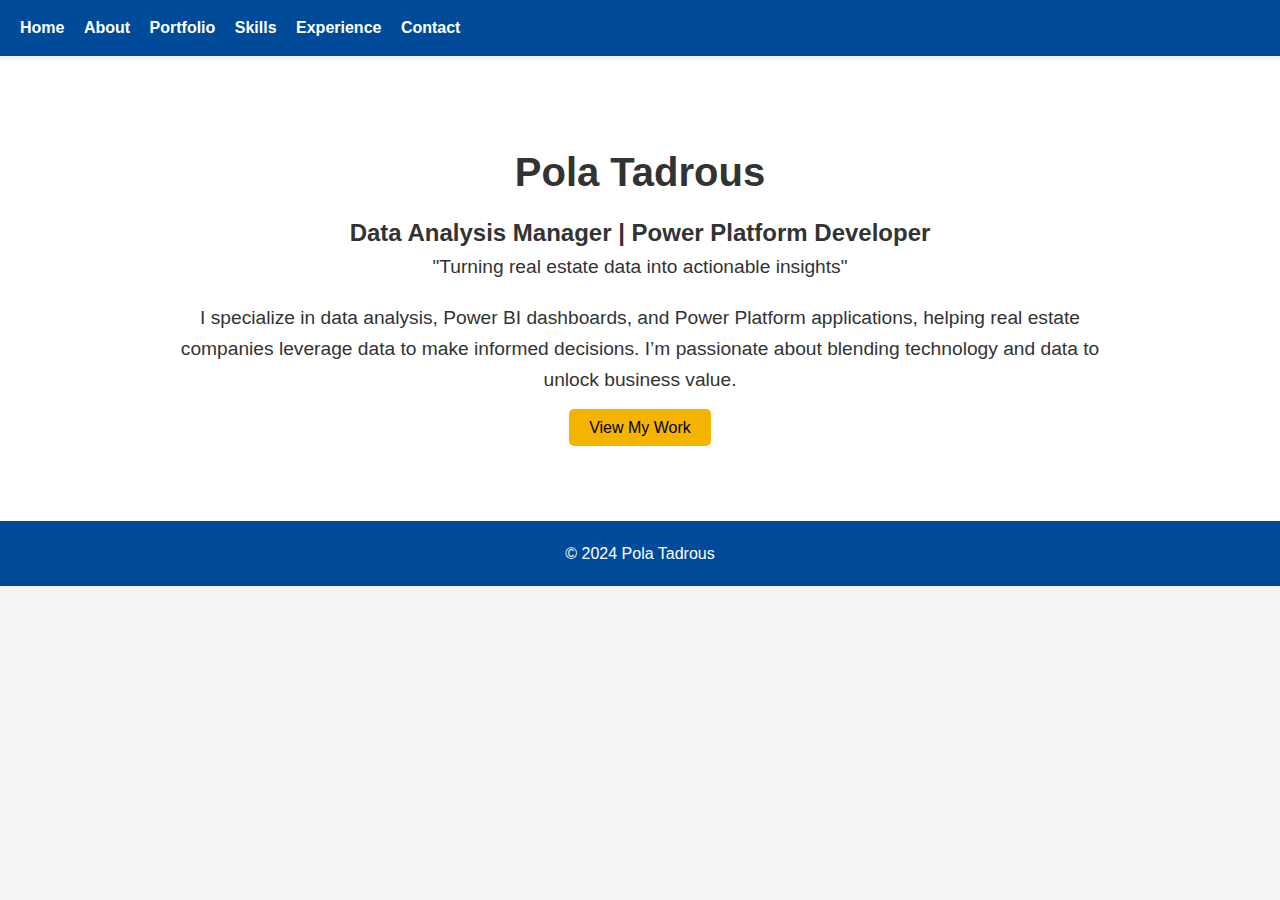
<file: index.html>
<!DOCTYPE html>
<html lang="en">
<head>
  <meta charset="UTF-8">
  <meta name="viewport" content="width=device-width, initial-scale=1.0">
  <title>Pola Tadrous - Data Analysis Manager</title>
  <link rel="stylesheet" href="styles.css">
</head>
<body>
  <header>
    <nav>
      <a href="index.html">Home</a>
      <a href="about.html">About</a>
      <a href="projects.html">Portfolio</a>
      <a href="skills.html">Skills</a>
      <a href="experience.html">Experience</a>
      <a href="contact.html">Contact</a>
    </nav>
  </header>

  <section class="hero">
    <div class="container">
      <h1>Pola Tadrous</h1>
      <h2>Data Analysis Manager | Power Platform Developer</h2>
      <p>"Turning real estate data into actionable insights"</p>
      <p>I specialize in data analysis, Power BI dashboards, and Power Platform applications, helping real estate companies leverage data to make informed decisions. I’m passionate about blending technology and data to unlock business value.</p>
      <a href="projects.html" class="btn">View My Work</a>
    </div>
  </section>

  <footer>
    &copy; 2024 Pola Tadrous
  </footer>
</body>
</html>
</file>
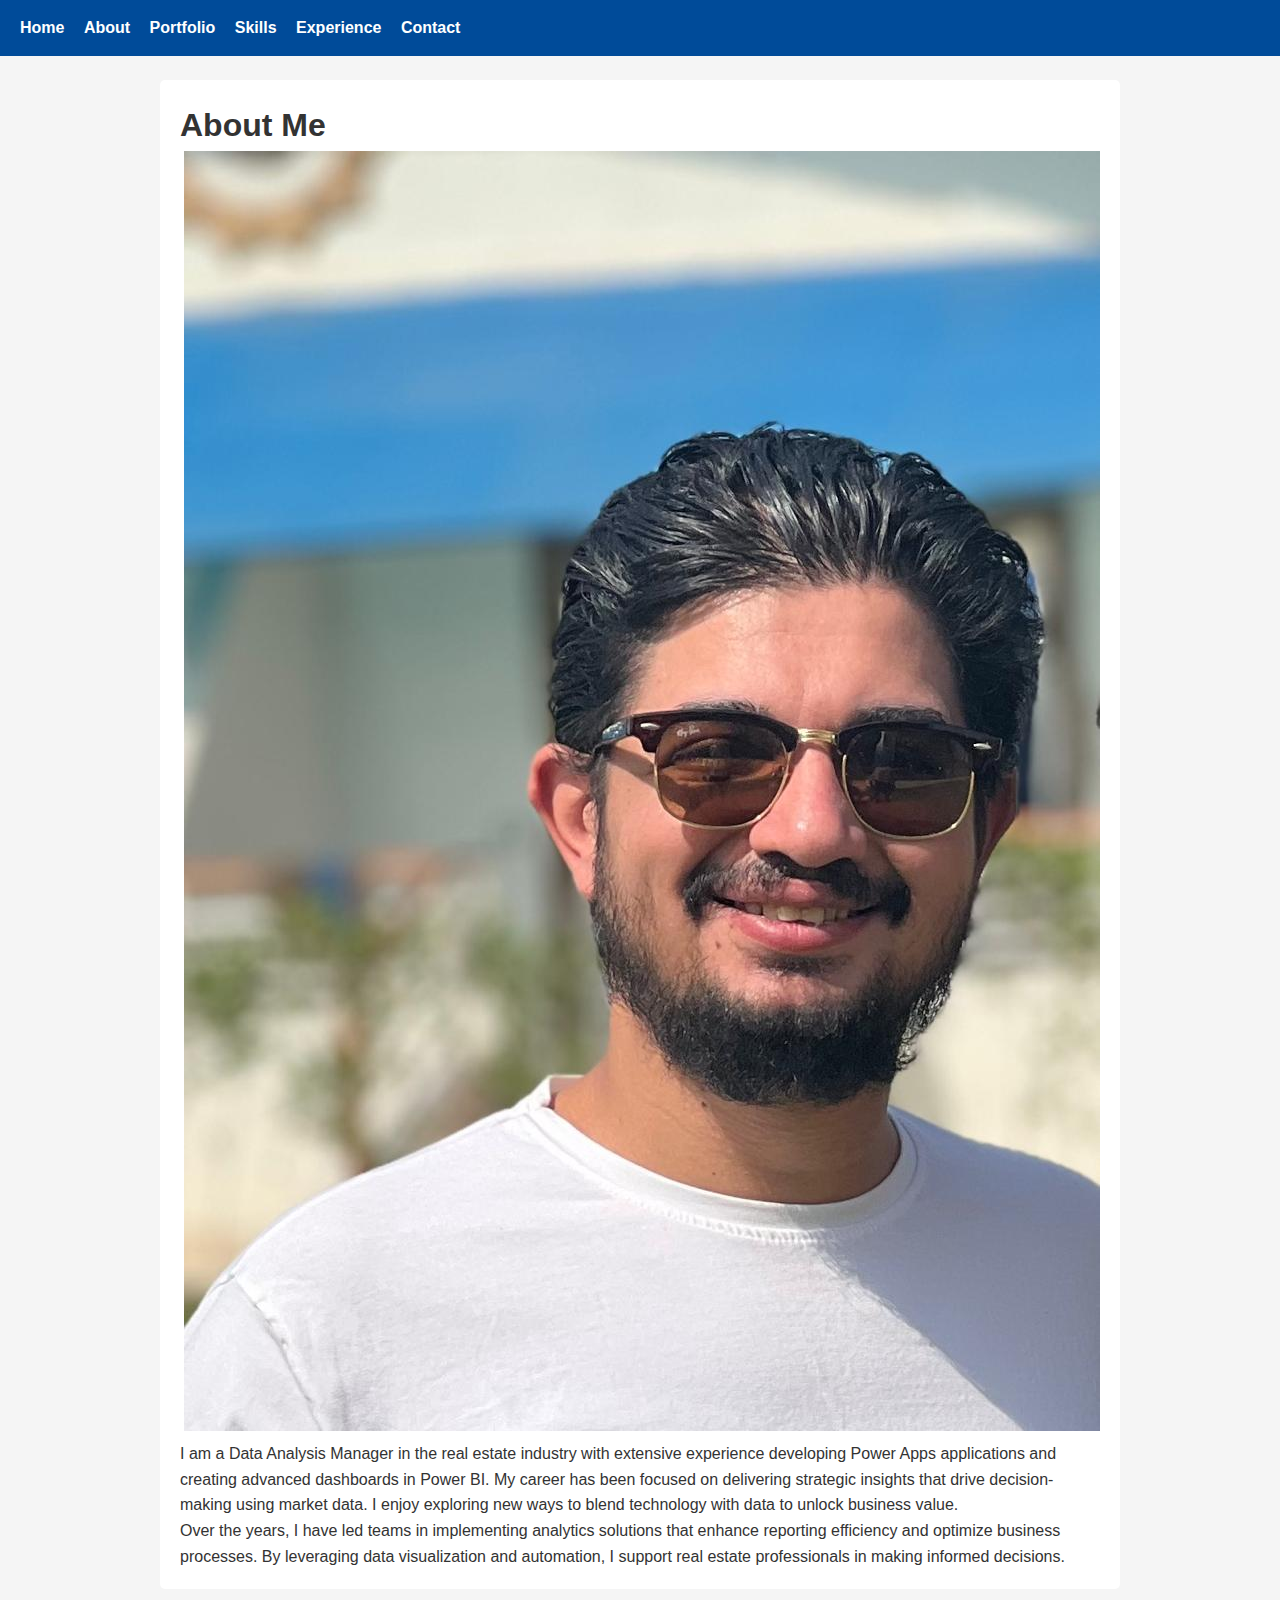
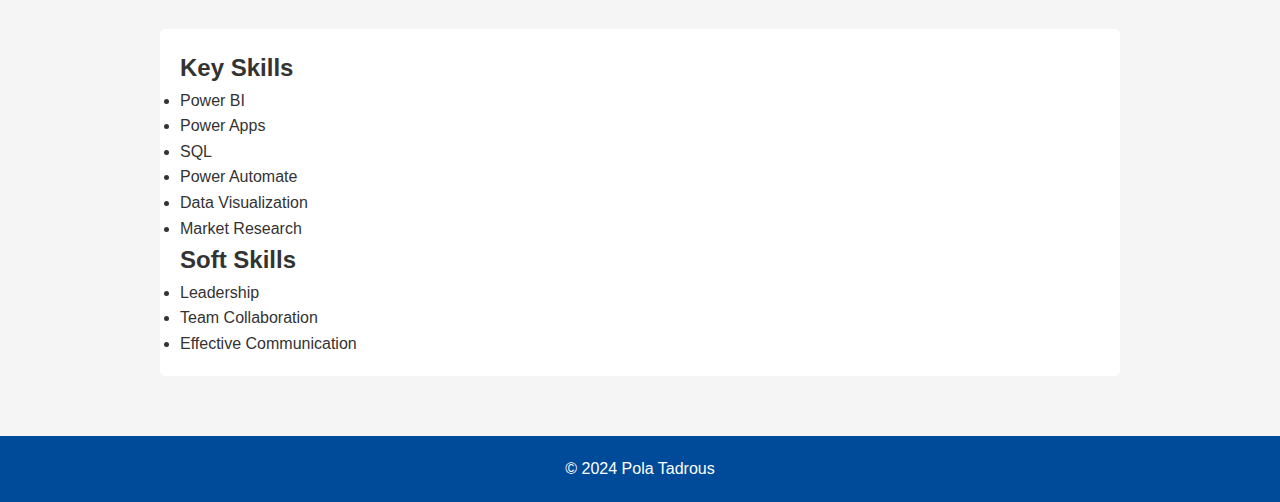
<file: about.html>
<!DOCTYPE html>
<html lang="en">
<head>
  <meta charset="UTF-8">
  <meta name="viewport" content="width=device-width, initial-scale=1.0">
  <title>About - Pola Tadrous</title>
  <link rel="stylesheet" href="styles.css">
</head>
<body>
  <header>
    <nav>
      <a href="index.html">Home</a>
      <a href="about.html">About</a>
      <a href="projects.html">Portfolio</a>
      <a href="skills.html">Skills</a>
      <a href="experience.html">Experience</a>
      <a href="contact.html">Contact</a>
    </nav>
  </header>

  <div class="container">
    <section class="section">
      <h1>About Me</h1>
      <img src="images/ProfilePic.jpg" alt="Pola Tadrous" style="float:right;margin:0 0 10px 10px;">
      <p>I am a Data Analysis Manager in the real estate industry with extensive experience developing Power Apps applications and creating advanced dashboards in Power BI. My career has been focused on delivering strategic insights that drive decision-making using market data. I enjoy exploring new ways to blend technology with data to unlock business value.</p>
      <p>Over the years, I have led teams in implementing analytics solutions that enhance reporting efficiency and optimize business processes. By leveraging data visualization and automation, I support real estate professionals in making informed decisions.</p>
    </section>

    <section class="section">
      <h2>Key Skills</h2>
      <ul>
        <li>Power BI</li>
        <li>Power Apps</li>
        <li>SQL</li>
        <li>Power Automate</li>
        <li>Data Visualization</li>
        <li>Market Research</li>
      </ul>
      <h2>Soft Skills</h2>
      <ul>
        <li>Leadership</li>
        <li>Team Collaboration</li>
        <li>Effective Communication</li>
      </ul>
    </section>
  </div>

  <footer>
    &copy; 2024 Pola Tadrous
  </footer>
</body>
</html>
</file>
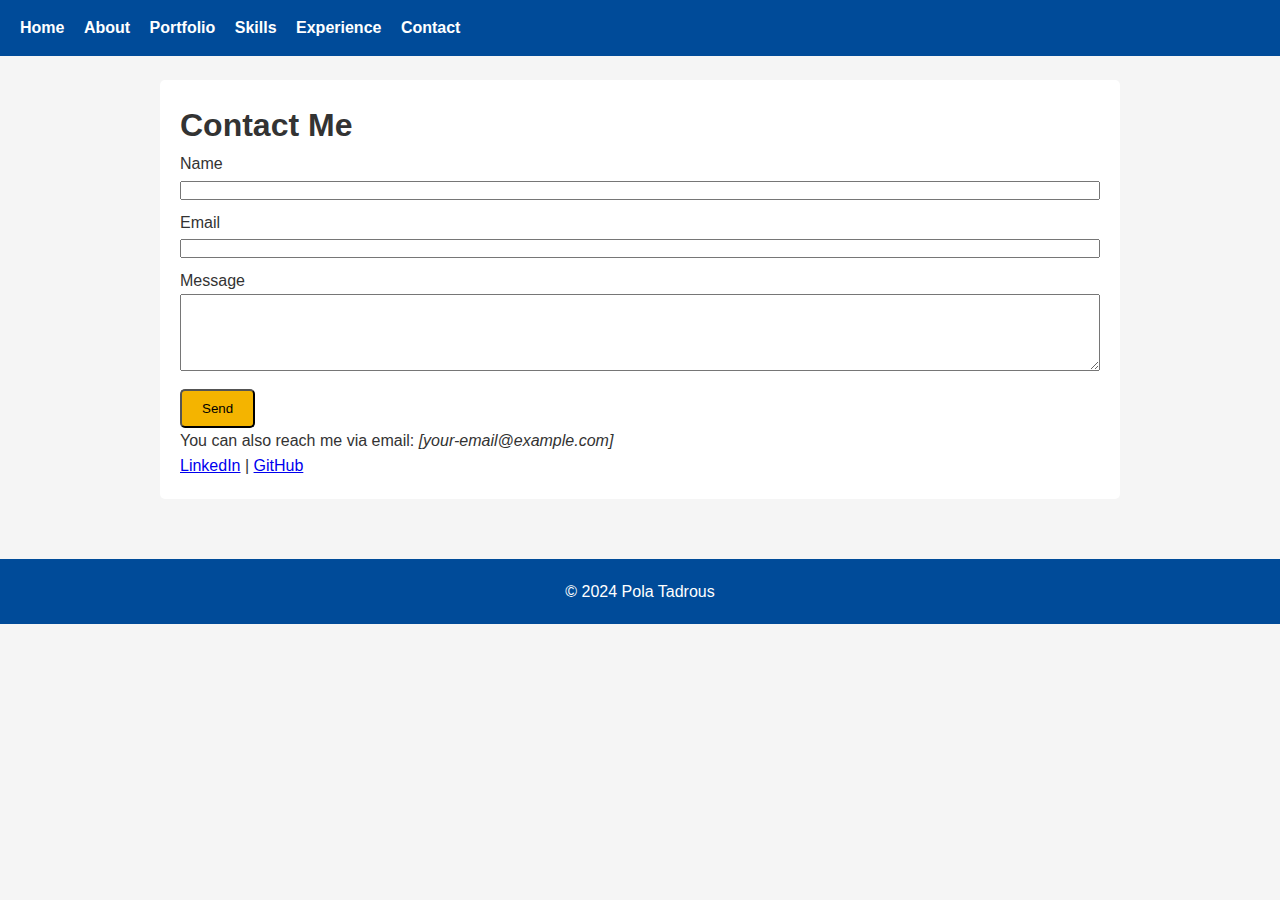
<file: contact.html>
<!DOCTYPE html>
<html lang="en">
<head>
  <meta charset="UTF-8">
  <meta name="viewport" content="width=device-width, initial-scale=1.0">
  <title>Contact - Pola Tadrous</title>
  <link rel="stylesheet" href="styles.css">
</head>
<body>
  <header>
    <nav>
      <a href="index.html">Home</a>
      <a href="about.html">About</a>
      <a href="projects.html">Portfolio</a>
      <a href="skills.html">Skills</a>
      <a href="experience.html">Experience</a>
      <a href="contact.html">Contact</a>
    </nav>
  </header>

  <div class="container">
    <section class="section">
      <h1>Contact Me</h1>
      <form>
        <label for="name">Name</label><br>
        <input type="text" id="name" name="name" style="width:100%;margin-bottom:10px;">
        <label for="email">Email</label><br>
        <input type="email" id="email" name="email" style="width:100%;margin-bottom:10px;">
        <label for="message">Message</label><br>
        <textarea id="message" name="message" rows="5" style="width:100%;margin-bottom:10px;"></textarea>
        <button type="submit" class="btn">Send</button>
      </form>
      <p>You can also reach me via email: <em>[your-email@example.com]</em></p>
      <p>
        <a href="https://www.linkedin.com" target="_blank">LinkedIn</a> |
        <a href="https://github.com" target="_blank">GitHub</a>
      </p>
    </section>
  </div>

  <footer>
    &copy; 2024 Pola Tadrous
  </footer>
</body>
</html>
</file>
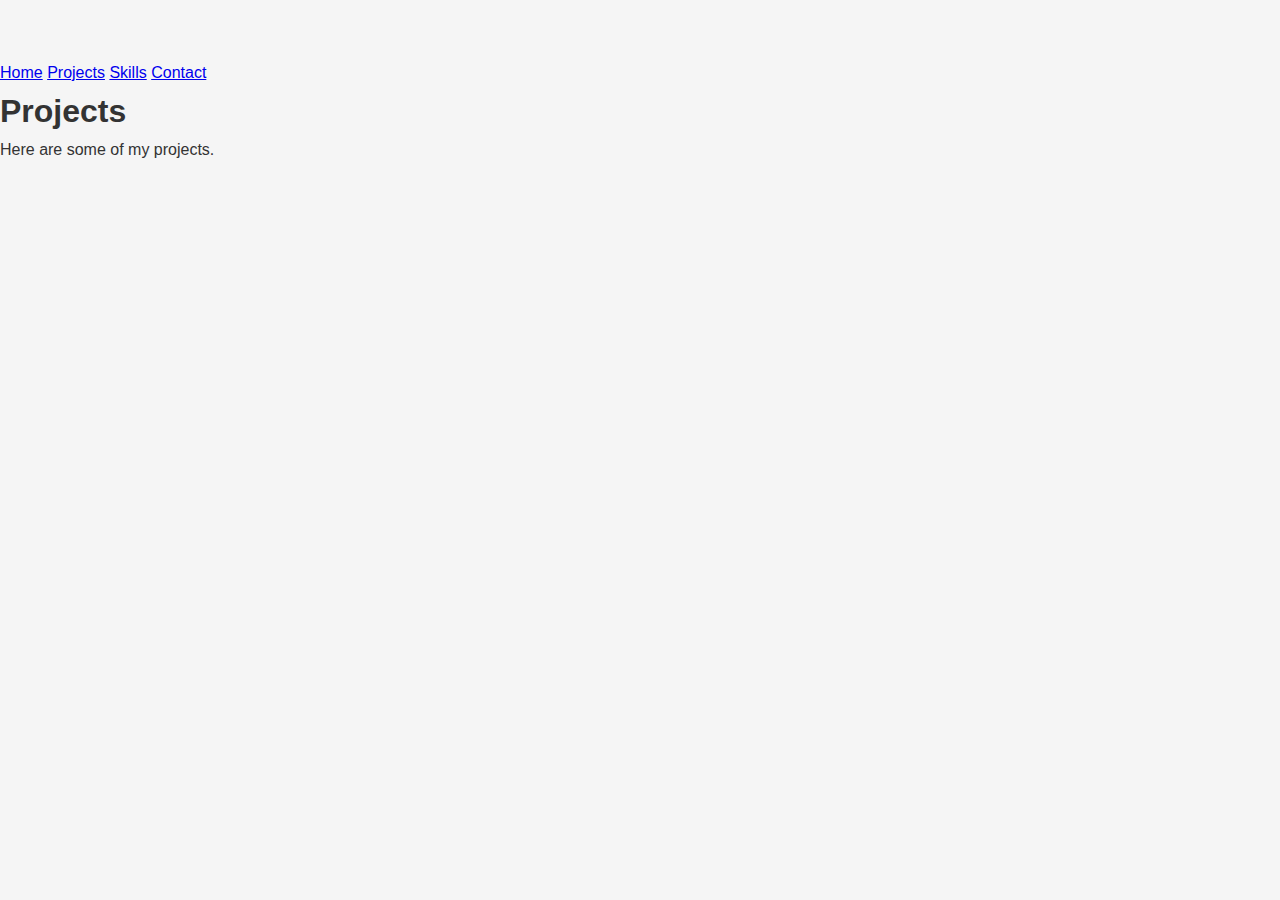
<file: projects.html>
<!DOCTYPE html>
<html lang="en">
<head>
    <meta charset="UTF-8">
    <meta name="viewport" content="width=device-width, initial-scale=1.0">
    <title>Projects</title>
    <link rel="stylesheet" href="styles.css">
</head>
<body class="projects">
    <nav>
        <a href="index.html">Home</a>
        <a href="projects.html">Projects</a>
        <a href="skills.html">Skills</a>
        <a href="contact.html">Contact</a>
    </nav>
    <main>
        <h1>Projects</h1>
        <p>Here are some of my projects.</p>
    </main>
</body>
</html>
</file>
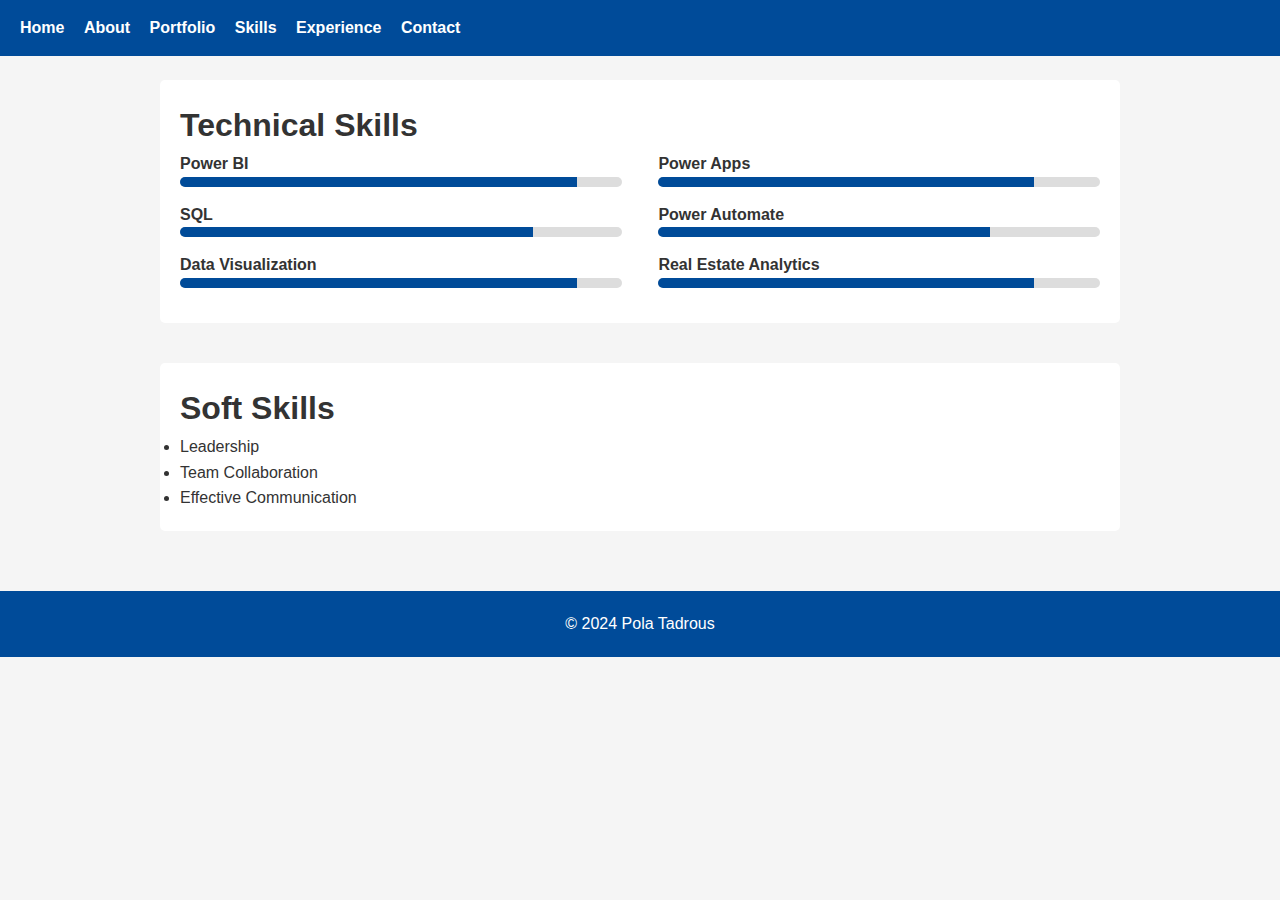
<file: skills.html>
<!DOCTYPE html>
<html lang="en">
<head>
  <meta charset="UTF-8">
  <meta name="viewport" content="width=device-width, initial-scale=1.0">
  <title>Skills - Pola Tadrous</title>
  <link rel="stylesheet" href="styles.css">
</head>
<body>
  <header>
    <nav>
      <a href="index.html">Home</a>
      <a href="about.html">About</a>
      <a href="projects.html">Portfolio</a>
      <a href="skills.html">Skills</a>
      <a href="experience.html">Experience</a>
      <a href="contact.html">Contact</a>
    </nav>
  </header>

  <div class="container">
    <section class="section">
      <h1>Technical Skills</h1>
      <div class="skills">
        <div class="skill">
          <strong>Power BI</strong>
          <div class="progress"><div class="progress-bar" style="width:90%"></div></div>
        </div>
        <div class="skill">
          <strong>Power Apps</strong>
          <div class="progress"><div class="progress-bar" style="width:85%"></div></div>
        </div>
        <div class="skill">
          <strong>SQL</strong>
          <div class="progress"><div class="progress-bar" style="width:80%"></div></div>
        </div>
        <div class="skill">
          <strong>Power Automate</strong>
          <div class="progress"><div class="progress-bar" style="width:75%"></div></div>
        </div>
        <div class="skill">
          <strong>Data Visualization</strong>
          <div class="progress"><div class="progress-bar" style="width:90%"></div></div>
        </div>
        <div class="skill">
          <strong>Real Estate Analytics</strong>
          <div class="progress"><div class="progress-bar" style="width:85%"></div></div>
        </div>
      </div>
    </section>

    <section class="section">
      <h1>Soft Skills</h1>
      <ul>
        <li>Leadership</li>
        <li>Team Collaboration</li>
        <li>Effective Communication</li>
      </ul>
    </section>
  </div>

  <footer>
    &copy; 2024 Pola Tadrous
  </footer>
</body>
</html>
</file>
<file: styles.css>
/* Global Styles */
:root {
  --primary-color: #004b99;
  --accent-color: #f4b400;
  --light-gray: #f5f5f5;
  --dark-gray: #333;
  --font-family: 'Arial', sans-serif;
}

* {
  box-sizing: border-box;
  margin: 0;
  padding: 0;
}

body {
  font-family: var(--font-family);
  background-color: var(--light-gray);
  color: var(--dark-gray);
  line-height: 1.6;
  padding-top: 60px;
}

header {
  background: var(--primary-color);
  color: #fff;
  position: fixed;
  top: 0;
  left: 0;
  width: 100%;
  padding: 15px 20px;
  z-index: 1000;
}

header nav a {
  color: #fff;
  margin-right: 15px;
  text-decoration: none;
  font-weight: bold;
}

header nav a:hover {
  text-decoration: underline;
}

.container {
  max-width: 1000px;
  margin: auto;
  padding: 20px;
}

.hero {
  text-align: center;
  padding: 60px 0;
  background-color: #fff;
}

.hero h1 {
  font-size: 2.5rem;
  margin-bottom: 10px;
}

.hero p {
  font-size: 1.2rem;
  margin-bottom: 20px;
}

.btn {
  background: var(--accent-color);
  color: #000;
  padding: 10px 20px;
  text-decoration: none;
  border-radius: 5px;
}

.btn:hover {
  background: darken(var(--accent-color), 10%);
}

.section {
  margin-bottom: 40px;
  background: #fff;
  padding: 20px;
  border-radius: 5px;
}

.skills {
  display: flex;
  flex-wrap: wrap;
  justify-content: space-between;
}

.skill {
  width: 48%;
  margin-bottom: 15px;
}

.progress {
  height: 10px;
  background: #ddd;
  border-radius: 5px;
  overflow: hidden;
}

.progress-bar {
  height: 100%;
  background: var(--primary-color);
}

footer {
  text-align: center;
  padding: 20px;
  background: var(--primary-color);
  color: #fff;
}

/* Responsive */
@media (max-width: 600px) {
  .skill {
    width: 100%;
  }
}
</file>
